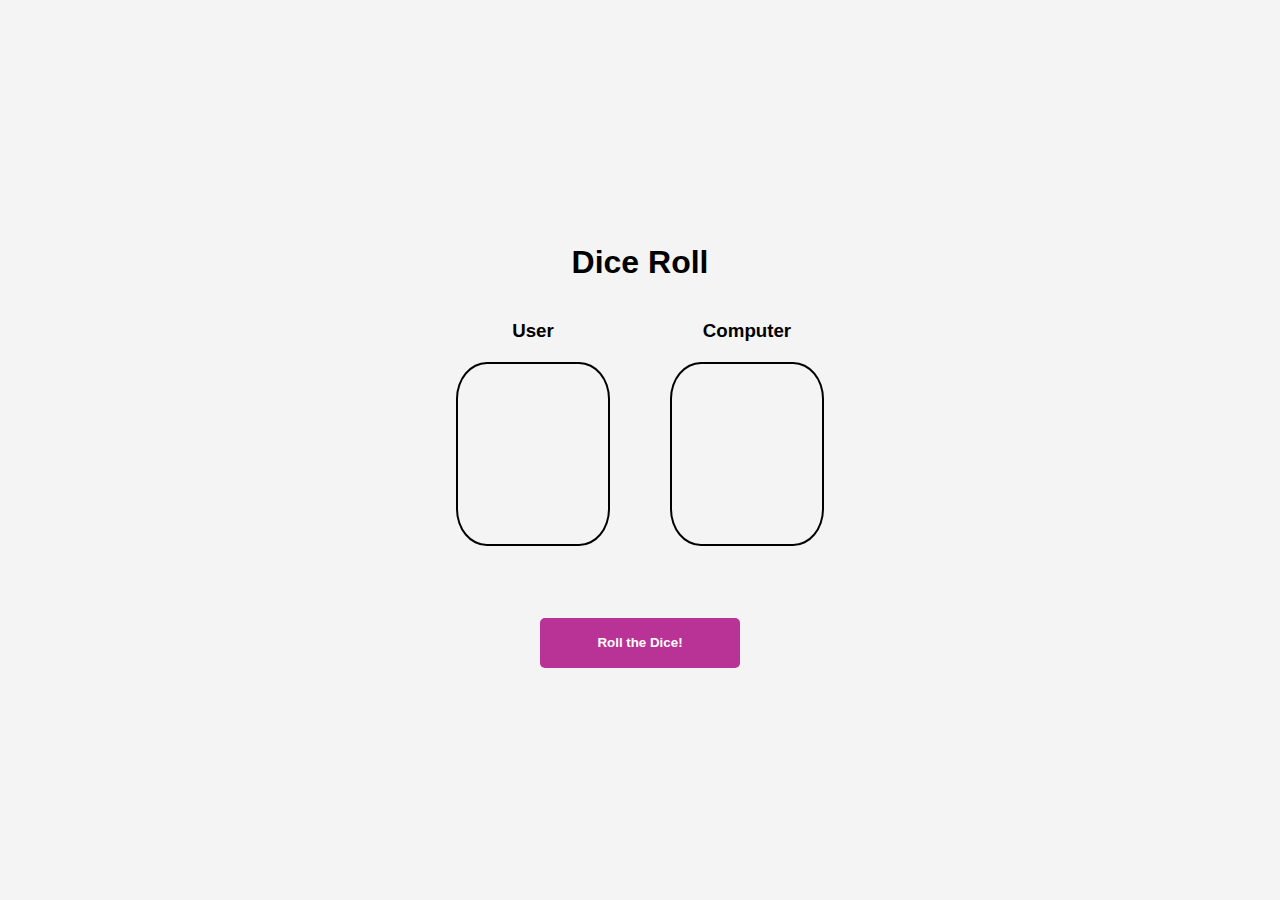
<file: Project in javascript/DiceGame.html>
<!DOCTYPE html>
<html lang="en">
<head>
    <meta charset="UTF-8">
    <meta name="viewport" content="width=device-width, initial-scale=1.0">
    <title>Document</title>
    <link rel="stylesheet" href="DiceGame.css">
</head>
<body>
    <h1>Dice Roll</h1>
    <div class="div-container">
        
        <div class="player-container">
            <h3>User</h3>
            <div id="user-dice-container" class="dice-box"></div>
        </div>

        <div class="player-container">
            <h3>Computer</h3>
            <div id="computer-dice-container" class="dice-box"></div>
        </div>
    
    </div>
    
    <p id="result-paragraph"></p>
    <button id="button" class="dice-button">Roll the Dice!</button>
    <script src="DiceGame.js"></script>
</body>
</html>
</file>
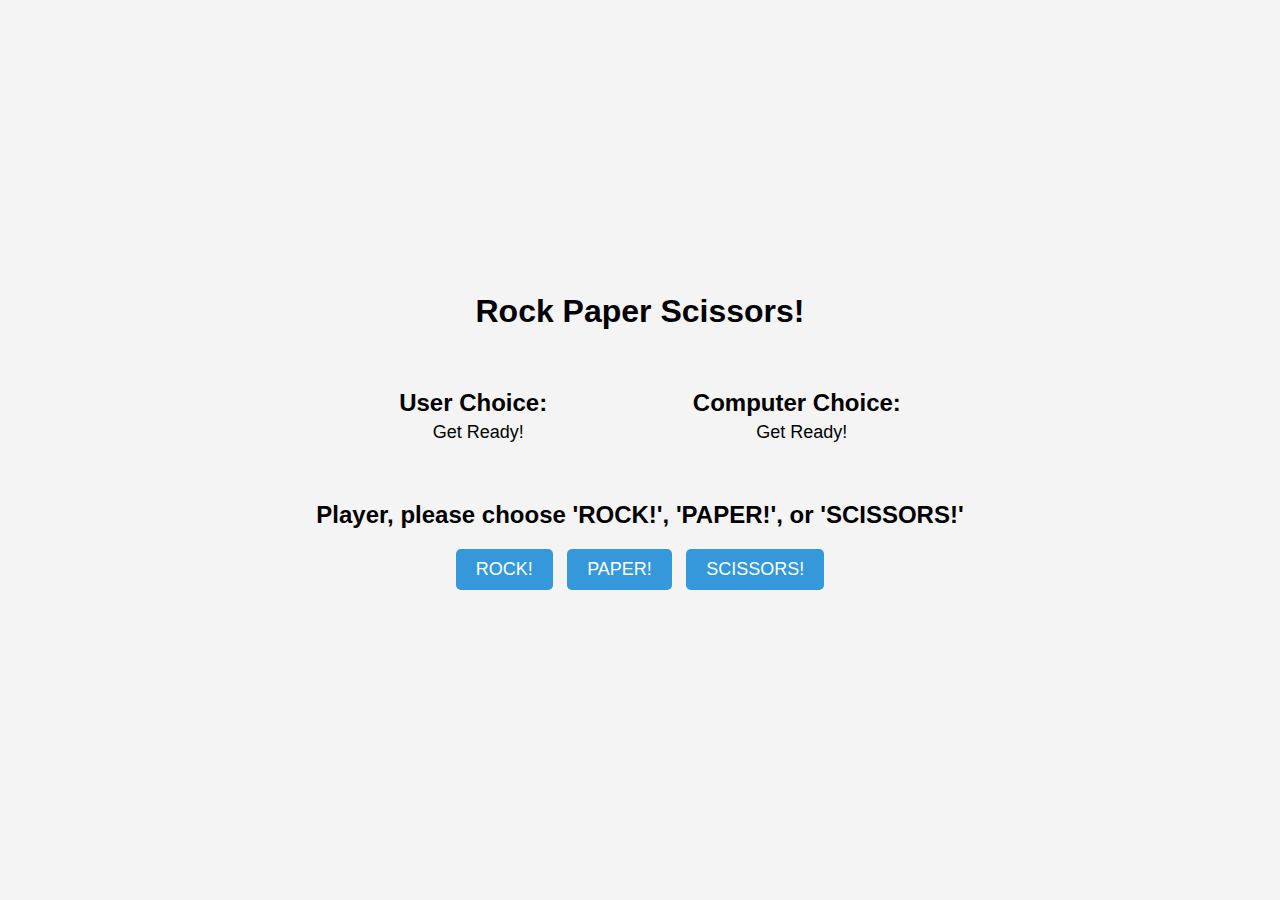
<file: Project in javascript/RockPapperSGame.html>
<!DOCTYPE html>
<html lang="en">
<head>
    <meta charset="UTF-8">
    <meta name="viewport" content="width=device-width, initial-scale=1.0">
    <link rel="stylesheet" href="RockPapperSGame.css">
    <title>Rock Paper Scissors! Game</title>
</head>
<body>
    <div class="container">
        <h1>Rock Paper Scissors!</h1>
        <br>
        <div class="choices">
            <div class="choice">
                <h2>User Choice:</h2>
                <p id="playerChoiceResult">Get Ready!</p>
            </div>
            
            <div class="choice">
                <h2>Computer Choice:</h2>
                <p id="computerChoiceResult">Get Ready!</p>
            </div>
        </div>
        <br>
        <h2>Player, please choose 'ROCK!', 'PAPER!', or 'SCISSORS!'</h2>
        <div class="button-container">
            <button class="choice-button">ROCK!</button>
            <button class="choice-button">PAPER!</button>
            <button class="choice-button">SCISSORS!</button>
        </div>
        <br>
        <h2 id="result-output-text"></h2>
    </div>
    <script src="RockPapperSGame.js"></script>
</body>
</html>
</file>
<file: Project in javascript/DiceGame.css>
body {
    font-family: Arial, sans-serif;
    margin: 0;
    padding: 0;
    display: flex;
    flex-direction: column;
    align-items: center;
    justify-content: center;
    height: 100vh;
    background-color: #f4f4f4;
}

* {
    cursor: pointer;
}

h1 {
    text-align: center;
    margin-bottom: 20px;
}

.div-container {
    display: flex;
    justify-content: center;
    margin-bottom: 20px;
}

.player-container {
    text-align: center;
    margin: 0 10px;
}

.dice-box {
    width: 150px;
    height: 150px;
    border: 2px solid black;
    border-radius: 20%;
    padding-top: 30px;
    font-size: 80px;
    text-align: center;
    margin: 20px;
}

.dice-button {
    height: 50px;
    width: 200px;
    border-radius: 5px;
    background-color: rgb(185, 50, 150);
    color: white;
    font-weight: bold;
    margin-bottom: 10px;
    border: none;
    outline: none;
    cursor: pointer;
}

.dice-button:hover {
    background-color: rgb(155, 20, 120);
}
</file>
<file: Project in javascript/RockPapperSGame.css>
body {
    font-family: Arial, sans-serif;
    margin: 0;
    padding: 0;
    display: flex;
    justify-content: center;
    align-items: center;
    height: 100vh;
    background-color: #f4f4f4;
}

.container {
    text-align: center;
}

.choices {
    display: flex;
    justify-content: center;
    margin-bottom: 20px;
}

.choices h2 {
    margin-right: 10px;
}

.choice-button {
    font-size: 18px;
    padding: 10px 20px;
    margin: 0 5px;
    cursor: pointer;
    background-color: #3498db;
    color: white;
    border: none;
    border-radius: 5px;
    outline: none;
    transition: background-color 0.3s ease;
}

.choice-button:hover {
    background-color: #2980b9;
}

#result-output-text {
    font-size: 24px;
    margin-top: 20px;
}

/* Your existing CSS styles */

.choices {
    display: flex;
    justify-content: space-around;
    margin-bottom: 20px;
}

.choice {
    flex: 1;
    text-align: center;
}

.choice h2 {
    margin-bottom: 5px;
}

.choice p {
    margin: 0;
    font-size: 18px;
}
</file>
